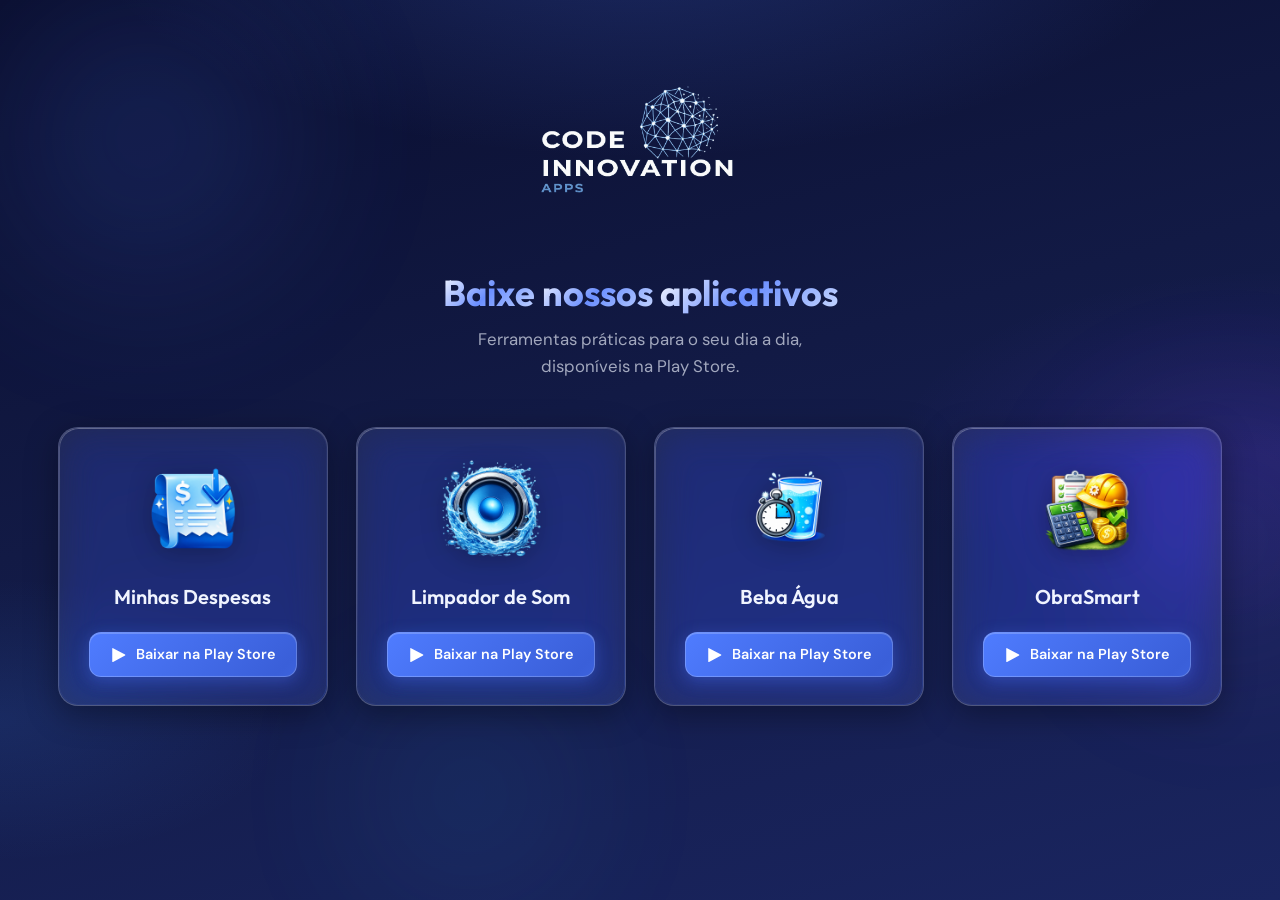
<file: index.html>
<!DOCTYPE html>
<html lang="pt-BR">
<head>
  <meta charset="UTF-8">
  <meta name="viewport" content="width=device-width, initial-scale=1.0">
  <meta name="description" content="Baixe os aplicativos da Code Innovation Apps na Google Play Store.">
  <meta name="theme-color" content="#0a0e2e">
  <title>Code Innovation Apps</title>
  <link rel="icon" href="assets/images/fav-icon.png" type="image/png">
  <link rel="apple-touch-icon" href="assets/images/fav-icon.png">
  <link rel="preconnect" href="https://fonts.googleapis.com">
  <link rel="preconnect" href="https://fonts.gstatic.com" crossorigin>
  <link href="https://fonts.googleapis.com/css2?family=DM+Sans:ital,opsz,wght@0,9..40,400;0,9..40,500;0,9..40,600;1,9..40,400&family=Outfit:wght@500;600;700&display=swap" rel="stylesheet">
  <link rel="stylesheet" href="style.css">
</head>
<body>
  <div class="bg-effects" aria-hidden="true">
    <span class="bg-effects__orb bg-effects__orb--1"></span>
    <span class="bg-effects__orb bg-effects__orb--2"></span>
    <span class="bg-effects__orb bg-effects__orb--3"></span>
  </div>
  <div class="cursor-glow" aria-hidden="true"></div>

  <header class="site-header">
    <img
      class="site-header__logo"
      src="assets/images/code-innovation-apps-img.png"
      alt="Code Innovation Apps"
      width="300"
      height="auto"
    >
    <h1 class="site-header__title" data-glass-text>Baixe nossos aplicativos</h1>
    <p class="site-header__subtitle" data-glass-text>Ferramentas práticas para o seu dia a dia,<br>disponíveis na Play Store.</p>
  </header>

  <main class="apps-grid" aria-label="Aplicativos">
    <article class="app-card">
      <img
        class="app-card__icon"
        src="assets/images/expenses-icon.png"
        alt=""
        width="110"
        height="110"
      >
      <h2 class="app-card__title">Minhas Despesas</h2>
      <a
        class="app-card__cta"
        href="https://play.google.com/store/apps/details?id=br.com.codeinnovationapps.expenses"
        target="_blank"
        rel="noopener noreferrer"
      >
        <svg class="app-card__cta-icon" width="18" height="18" viewBox="0 0 24 24" aria-hidden="true" fill="currentColor">
          <path d="M3 20.5V3.5C3 2.91 3.54 2.5 4.07 2.91L20.07 11.41C20.62 11.74 20.62 12.47 20.07 12.8L4.07 21.3C3.54 21.71 3 21.29 3 20.5Z"/>
        </svg>
        Baixar na Play Store
      </a>
    </article>

    <article class="app-card">
      <img
        class="app-card__icon"
        src="assets/images/speaker-cleaner-icon.png"
        alt=""
        width="110"
        height="110"
      >
      <h2 class="app-card__title">Limpador de Som</h2>
      <a
        class="app-card__cta"
        href="https://play.google.com/store/apps/details?id=br.com.codeinnovationapps.speaker_cleaner"
        target="_blank"
        rel="noopener noreferrer"
      >
        <svg class="app-card__cta-icon" width="18" height="18" viewBox="0 0 24 24" aria-hidden="true" fill="currentColor">
          <path d="M3 20.5V3.5C3 2.91 3.54 2.5 4.07 2.91L20.07 11.41C20.62 11.74 20.62 12.47 20.07 12.8L4.07 21.3C3.54 21.71 3 21.29 3 20.5Z"/>
        </svg>
        Baixar na Play Store
      </a>
    </article>

    <article class="app-card">
      <img
        class="app-card__icon"
        src="assets/images/drink-water-icon.png"
        alt=""
        width="110"
        height="110"
      >
      <h2 class="app-card__title">Beba Água</h2>
      <a
        class="app-card__cta"
        href="https://play.google.com/store/apps/details?id=br.com.codeinnovationapps.drink_water"
        target="_blank"
        rel="noopener noreferrer"
      >
        <svg class="app-card__cta-icon" width="18" height="18" viewBox="0 0 24 24" aria-hidden="true" fill="currentColor">
          <path d="M3 20.5V3.5C3 2.91 3.54 2.5 4.07 2.91L20.07 11.41C20.62 11.74 20.62 12.47 20.07 12.8L4.07 21.3C3.54 21.71 3 21.29 3 20.5Z"/>
        </svg>
        Baixar na Play Store
      </a>
    </article>

    <article class="app-card">
      <img
        class="app-card__icon"
        src="assets/images/obrasmart-icon.png"
        alt=""
        width="110"
        height="110"
      >
      <h2 class="app-card__title">ObraSmart</h2>
      <a
        class="app-card__cta"
        href="https://play.google.com/store/apps/details?id=br.com.codeinnovationapps.obrasmart"
        target="_blank"
        rel="noopener noreferrer"
      >
        <svg class="app-card__cta-icon" width="18" height="18" viewBox="0 0 24 24" aria-hidden="true" fill="currentColor">
          <path d="M3 20.5V3.5C3 2.91 3.54 2.5 4.07 2.91L20.07 11.41C20.62 11.74 20.62 12.47 20.07 12.8L4.07 21.3C3.54 21.71 3 21.29 3 20.5Z"/>
        </svg>
        Baixar na Play Store
      </a>
    </article>
  </main>
  <script src="cursor.js" defer></script>
  <script src="text-glass.js" defer></script>
</body>
</html>
</file>
<file: style.css>
/* ==========================================================================
   Code Innovation Apps — Liquid Glass Premium
   ========================================================================== */

:root {
  --bg-deep: #0a0e2e;
  --bg-mid: #121a45;
  --bg-accent: #1a2560;
  --accent: #4f7cff;
  --accent-glow: #6b8fff;
  --accent-deep: #3a5fd9;
  --text-primary: #f0f4ff;
  --text-secondary: rgba(240, 244, 255, 0.65);
  --glass-bg: rgba(255, 255, 255, 0.08);
  --glass-bg-fallback: rgba(18, 26, 69, 0.92);
  --glass-border: rgba(255, 255, 255, 0.18);
  --glass-highlight: rgba(255, 255, 255, 0.35);
  --shadow-card: 0 8px 32px rgba(0, 0, 0, 0.35);
  --shadow-card-hover: 0 16px 48px rgba(79, 124, 255, 0.2);
  --radius-card: 20px;
  --radius-cta: 12px;
  --font-display: "Outfit", system-ui, sans-serif;
  --font-body: "DM Sans", system-ui, sans-serif;
  --transition-fast: 0.2s ease;
  --transition-smooth: 0.35s cubic-bezier(0.4, 0, 0.2, 1);
}

*,
*::before,
*::after {
  box-sizing: border-box;
}

html {
  scroll-padding-top: 1rem;
}

body {
  margin: 0;
  min-height: 100vh;
  font-family: var(--font-body);
  font-size: 1rem;
  line-height: 1.5;
  color: var(--text-primary);
  background: var(--bg-deep);
  display: flex;
  flex-direction: column;
  align-items: center;
  overflow-x: hidden;
  position: relative;
}

/* --------------------------------------------------------------------------
   Background — gradient + animated orbs
   -------------------------------------------------------------------------- */

body::before {
  content: "";
  position: fixed;
  inset: 0;
  z-index: -2;
  background:
    radial-gradient(ellipse 80% 50% at 50% -10%, rgba(79, 124, 255, 0.25) 0%, transparent 55%),
    radial-gradient(ellipse 60% 40% at 100% 50%, rgba(107, 63, 255, 0.15) 0%, transparent 50%),
    radial-gradient(ellipse 50% 35% at 0% 80%, rgba(63, 140, 255, 0.12) 0%, transparent 45%),
    linear-gradient(165deg, var(--bg-deep) 0%, var(--bg-mid) 45%, var(--bg-accent) 100%);
  pointer-events: none;
}

.bg-effects {
  position: fixed;
  inset: 0;
  z-index: -1;
  overflow: hidden;
  pointer-events: none;
}

.bg-effects__orb {
  position: absolute;
  border-radius: 50%;
  filter: blur(80px);
  opacity: 0.45;
  will-change: transform;
}

.bg-effects__orb--1 {
  width: min(420px, 70vw);
  height: min(420px, 70vw);
  top: -8%;
  left: -5%;
  background: radial-gradient(circle, rgba(79, 124, 255, 0.5) 0%, transparent 70%);
  animation: orbDrift1 32s ease-in-out infinite;
}

.bg-effects__orb--2 {
  width: min(360px, 60vw);
  height: min(360px, 60vw);
  top: 40%;
  right: -10%;
  background: radial-gradient(circle, rgba(140, 90, 255, 0.4) 0%, transparent 70%);
  animation: orbDrift2 28s ease-in-out infinite;
}

.bg-effects__orb--3 {
  width: min(300px, 55vw);
  height: min(300px, 55vw);
  bottom: -5%;
  left: 25%;
  background: radial-gradient(circle, rgba(63, 180, 255, 0.35) 0%, transparent 70%);
  animation: orbDrift3 36s ease-in-out infinite;
}

@keyframes orbDrift1 {
  0%, 100% { transform: translate(0, 0) scale(1); }
  33% { transform: translate(8%, 12%) scale(1.05); }
  66% { transform: translate(-5%, 6%) scale(0.95); }
}

@keyframes orbDrift2 {
  0%, 100% { transform: translate(0, 0) scale(1); }
  50% { transform: translate(-12%, -8%) scale(1.08); }
}

@keyframes orbDrift3 {
  0%, 100% { transform: translate(0, 0); }
  40% { transform: translate(10%, -10%); }
  80% { transform: translate(-8%, 5%); }
}

/* --------------------------------------------------------------------------
   Cursor spotlight
   -------------------------------------------------------------------------- */

.cursor-glow {
  position: fixed;
  width: min(360px, 70vw);
  height: min(360px, 70vw);
  left: var(--mouse-x, 50%);
  top: var(--mouse-y, 50%);
  transform: translate(-50%, -50%);
  border-radius: 50%;
  pointer-events: none;
  z-index: 0;
  opacity: 0;
  background: radial-gradient(
    circle,
    rgba(107, 143, 255, 0.22) 0%,
    rgba(79, 124, 255, 0.1) 40%,
    transparent 70%
  );
  transition: opacity 0.35s ease;
  will-change: left, top;
}

html.cursor-glow-visible .cursor-glow {
  opacity: 1;
}

@media (hover: none) {
  .cursor-glow {
    display: none;
  }
}

/* --------------------------------------------------------------------------
   Header
   -------------------------------------------------------------------------- */

.site-header {
  position: relative;
  z-index: 1;
  text-align: center;
  padding: clamp(1.5rem, 5vw, 2.5rem) clamp(1rem, 4vw, 2rem) clamp(0.5rem, 2vw, 1rem);
  width: 100%;
  max-width: 48rem;
  animation: fadeSlideUp 0.7s cubic-bezier(0.4, 0, 0.2, 1) both;
}

.site-header__logo {
  display: block;
  max-width: min(300px, 85vw);
  height: auto;
  margin: 0 auto clamp(1rem, 3vw, 1.5rem);
}

.site-header__title {
  font-family: var(--font-display);
  font-size: clamp(1.5rem, 4.5vw, 2.25rem);
  font-weight: 700;
  line-height: 1.35;
  margin: 0 0 0.5rem;
}

.site-header__title:not(.glass-text) {
  background: linear-gradient(135deg, #ffffff 0%, var(--accent-glow) 50%, #c8d8ff 100%);
  -webkit-background-clip: text;
  background-clip: text;
  -webkit-text-fill-color: transparent;
}

.site-header__subtitle {
  margin: 0;
  font-size: clamp(0.9rem, 2.5vw, 1.05rem);
  color: var(--text-secondary);
  max-width: 32rem;
  margin-inline: auto;
  line-height: 1.6;
}

/* --------------------------------------------------------------------------
   Glass text — hover por palavra
   -------------------------------------------------------------------------- */

.glass-text__word {
  position: relative;
  display: inline-block;
  border-radius: 0.45em;
  cursor: default;
  outline: none;
  transition: transform var(--transition-smooth);
}

.glass-text__word::before {
  content: "";
  position: absolute;
  inset: -0.12em -0.28em;
  z-index: 0;
  border-radius: inherit;
  background: rgba(255, 255, 255, 0.1);
  border: 1px solid rgba(255, 255, 255, 0.22);
  box-shadow:
    inset 0 1px 0 rgba(255, 255, 255, 0.28),
    0 8px 28px rgba(79, 124, 255, 0.2);
  backdrop-filter: blur(16px) saturate(180%);
  -webkit-backdrop-filter: blur(16px) saturate(180%);
  opacity: 0;
  transform: scale(0.9);
  transition:
    opacity var(--transition-smooth),
    transform var(--transition-smooth),
    box-shadow var(--transition-smooth);
}

@supports not (backdrop-filter: blur(1px)) {
  .glass-text__word::before {
    background: rgba(26, 37, 96, 0.85);
  }
}

.glass-text__word:hover::before,
.glass-text__word:focus-visible::before {
  opacity: 1;
  transform: scale(1);
  box-shadow:
    inset 0 1px 0 rgba(255, 255, 255, 0.35),
    0 12px 36px rgba(79, 124, 255, 0.28);
}

.glass-text__word:hover,
.glass-text__word:focus-visible {
  transform: translateY(-2px);
}

.glass-text__word-inner {
  position: relative;
  z-index: 1;
}

.site-header__title.glass-text .glass-text__word-inner {
  background: linear-gradient(135deg, #ffffff 0%, var(--accent-glow) 50%, #c8d8ff 100%);
  -webkit-background-clip: text;
  background-clip: text;
  -webkit-text-fill-color: transparent;
  transition:
    -webkit-text-fill-color var(--transition-smooth),
    text-shadow var(--transition-smooth);
}

.site-header__title.glass-text .glass-text__word:hover .glass-text__word-inner,
.site-header__title.glass-text .glass-text__word:focus-visible .glass-text__word-inner {
  background: none;
  -webkit-text-fill-color: #f0f4ff;
  text-shadow: 0 0 24px rgba(107, 143, 255, 0.55);
}

.site-header__subtitle.glass-text .glass-text__word-inner {
  color: var(--text-secondary);
  transition: color var(--transition-smooth);
}

.site-header__subtitle.glass-text .glass-text__word:hover .glass-text__word-inner,
.site-header__subtitle.glass-text .glass-text__word:focus-visible .glass-text__word-inner {
  color: var(--text-primary);
}

/* --------------------------------------------------------------------------
   Apps grid
   -------------------------------------------------------------------------- */

.apps-grid {
  position: relative;
  z-index: 1;
  display: grid;
  grid-template-columns: repeat(auto-fit, minmax(min(100%, 260px), 1fr));
  gap: clamp(1rem, 3vw, 1.75rem);
  width: 100%;
  max-width: 72rem;
  padding: clamp(1rem, 4vw, 2rem) clamp(1rem, 4vw, 2rem) clamp(2.5rem, 6vw, 4rem);
  margin: 0 auto;
}

@media (min-width: 1024px) {
  .apps-grid {
    grid-template-columns: repeat(4, 1fr);
    max-width: min(90rem, 96vw);
  }
}

/* --------------------------------------------------------------------------
   App card — Liquid Glass
   -------------------------------------------------------------------------- */

.app-card {
  position: relative;
  display: flex;
  flex-direction: column;
  align-items: center;
  text-align: center;
  padding: clamp(1.25rem, 3vw, 1.75rem);
  border-radius: var(--radius-card);
  background: var(--glass-bg);
  border: 1px solid var(--glass-border);
  box-shadow:
    var(--shadow-card),
    inset 0 1px 0 rgba(255, 255, 255, 0.12);
  backdrop-filter: blur(20px) saturate(180%);
  -webkit-backdrop-filter: blur(20px) saturate(180%);
  overflow: hidden;
  transition:
    transform var(--transition-smooth),
    box-shadow var(--transition-smooth),
    border-color var(--transition-smooth);
  animation: fadeSlideUp 0.65s cubic-bezier(0.4, 0, 0.2, 1) both;
}

.app-card:nth-child(1) { animation-delay: 0.1s; }
.app-card:nth-child(2) { animation-delay: 0.2s; }
.app-card:nth-child(3) { animation-delay: 0.3s; }
.app-card:nth-child(4) { animation-delay: 0.4s; }

@supports not (backdrop-filter: blur(1px)) {
  .app-card {
    background: var(--glass-bg-fallback);
  }
}

.app-card::before {
  content: "";
  position: absolute;
  inset: 0;
  border-radius: inherit;
  padding: 1px;
  background: linear-gradient(
    135deg,
    rgba(255, 255, 255, 0.4) 0%,
    rgba(255, 255, 255, 0.05) 40%,
    rgba(79, 124, 255, 0.3) 100%
  );
  -webkit-mask:
    linear-gradient(#fff 0 0) content-box,
    linear-gradient(#fff 0 0);
  mask:
    linear-gradient(#fff 0 0) content-box,
    linear-gradient(#fff 0 0);
  -webkit-mask-composite: xor;
  mask-composite: exclude;
  opacity: 0.6;
  pointer-events: none;
  transition: opacity var(--transition-smooth);
}

.app-card::after {
  content: "";
  position: absolute;
  top: -50%;
  left: -50%;
  width: 200%;
  height: 200%;
  background: conic-gradient(
    from 0deg at 50% 50%,
    transparent 0deg,
    rgba(79, 124, 255, 0.08) 60deg,
    transparent 120deg
  );
  opacity: 0;
  transition: opacity var(--transition-smooth);
  pointer-events: none;
  animation: borderGlow 8s linear infinite;
}

@keyframes borderGlow {
  to { transform: rotate(360deg); }
}

.app-card:hover {
  transform: translateY(-6px) scale(1.02);
  border-color: rgba(255, 255, 255, 0.28);
  box-shadow:
    var(--shadow-card-hover),
    inset 0 1px 0 rgba(255, 255, 255, 0.18);
}

.app-card:hover::before {
  opacity: 1;
}

.app-card:hover::after {
  opacity: 1;
}

.app-card__icon {
  width: clamp(88px, 22vw, 110px);
  height: clamp(88px, 22vw, 110px);
  object-fit: contain;
  border-radius: 22%;
  margin-bottom: 1rem;
  filter: drop-shadow(0 4px 12px rgba(0, 0, 0, 0.25));
  transition: transform var(--transition-smooth);
}

.app-card:hover .app-card__icon {
  transform: scale(1.06);
}

.app-card__title {
  font-family: var(--font-display);
  font-size: clamp(1.1rem, 2.8vw, 1.25rem);
  font-weight: 600;
  margin: 0 0 1.25rem;
  color: var(--text-primary);
}

/* --------------------------------------------------------------------------
   CTA button
   -------------------------------------------------------------------------- */

.app-card__cta {
  display: inline-flex;
  align-items: center;
  justify-content: center;
  gap: 0.5rem;
  min-height: 44px;
  padding: 0.65rem 1.25rem;
  margin-top: auto;
  font-family: var(--font-body);
  font-size: 0.9rem;
  font-weight: 600;
  color: #fff;
  text-decoration: none;
  border-radius: var(--radius-cta);
  border: 1px solid rgba(255, 255, 255, 0.2);
  background: linear-gradient(
    135deg,
    var(--accent) 0%,
    var(--accent-deep) 50%,
    var(--accent) 100%
  );
  background-size: 200% 100%;
  background-position: 0% 50%;
  box-shadow:
    0 4px 16px rgba(79, 124, 255, 0.35),
    inset 0 1px 0 rgba(255, 255, 255, 0.2);
  transition:
    background-position 0.5s ease,
    transform var(--transition-fast),
    box-shadow var(--transition-fast);
}

.app-card__cta:hover {
  background-position: 100% 50%;
  box-shadow:
    0 6px 24px rgba(79, 124, 255, 0.45),
    inset 0 1px 0 rgba(255, 255, 255, 0.25);
  transform: translateY(-1px);
}

.app-card__cta:active {
  transform: translateY(0);
}

.app-card__cta:focus-visible {
  outline: 2px solid var(--accent-glow);
  outline-offset: 3px;
}

.app-card__cta-icon {
  flex-shrink: 0;
}

/* --------------------------------------------------------------------------
   Animations
   -------------------------------------------------------------------------- */

@keyframes fadeSlideUp {
  from {
    opacity: 0;
    transform: translateY(24px);
  }
  to {
    opacity: 1;
    transform: translateY(0);
  }
}

/* --------------------------------------------------------------------------
   Reduced motion
   -------------------------------------------------------------------------- */

@media (prefers-reduced-motion: reduce) {
  *,
  *::before,
  *::after {
    animation-duration: 0.01ms !important;
    animation-iteration-count: 1 !important;
    transition-duration: 0.01ms !important;
  }

  .bg-effects__orb {
    animation: none !important;
  }

  .app-card::after {
    animation: none !important;
  }

  .app-card:hover {
    transform: none;
  }

  .app-card:hover .app-card__icon {
    transform: none;
  }

  .cursor-glow {
    display: none;
  }

  .glass-text__word:hover,
  .glass-text__word:focus-visible {
    transform: none;
  }

  .glass-text__word::before {
    opacity: 0;
    transform: none;
  }
}
</file>
